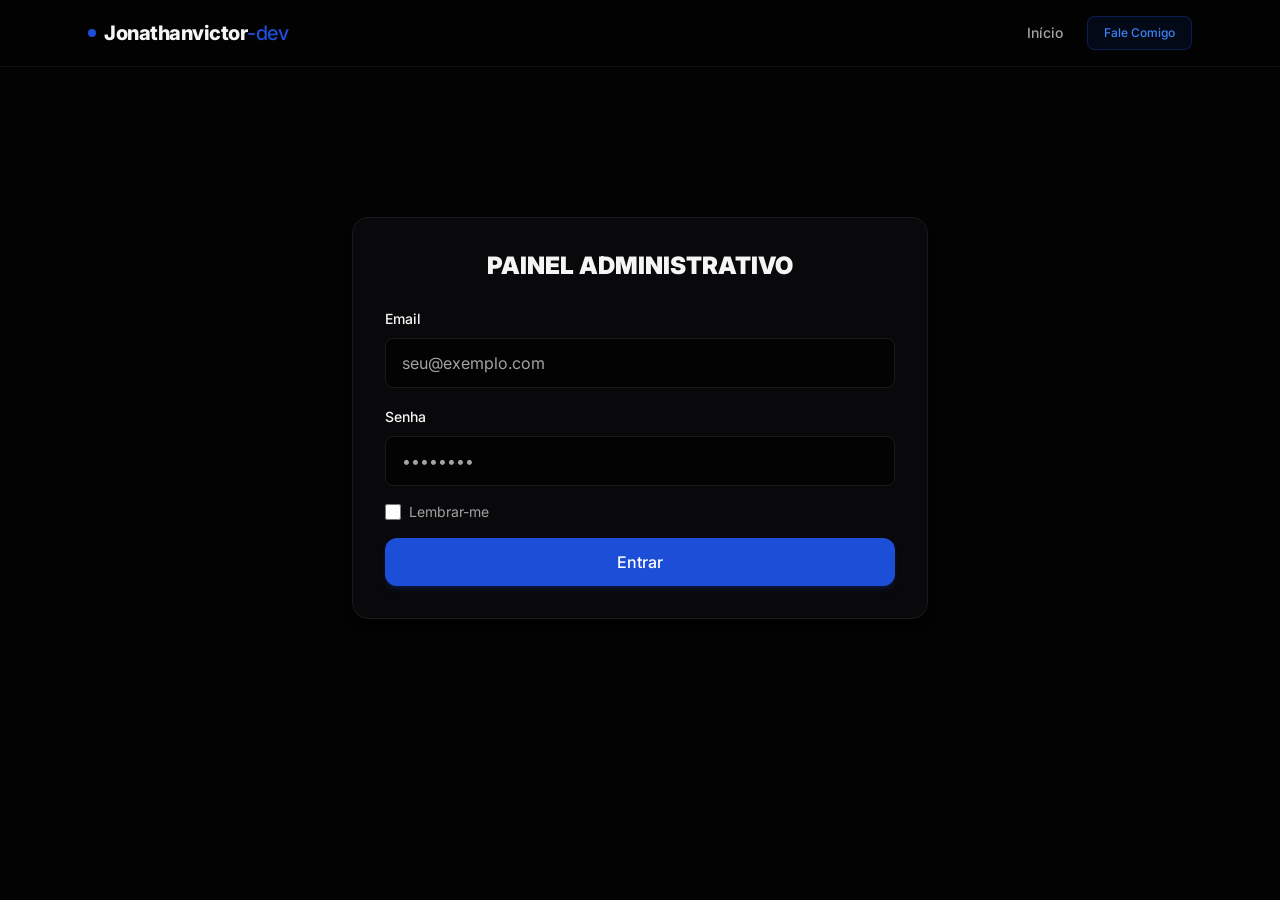
<file: admin.html>
<!DOCTYPE html>
<html lang="pt-BR" class="scroll-smooth">

<head>
    <meta charset="utf-8" />
    <meta name="viewport" content="width=device-width,initial-scale=1" />
    <title>Painel Administrativo - Jonathan Victor</title>

    <link rel="stylesheet" href="css/output.css">
    <link rel="shortcut icon" href="assets/favicons/favicon.ico" type="image/x-icon">
    <link rel="stylesheet" href="https://cdnjs.cloudflare.com/ajax/libs/font-awesome/6.5.0/css/all.min.css">
    <link href="https://fonts.googleapis.com/css2?family=Inter:wght@300;400;500;600;700;800&display=swap"
        rel="stylesheet">
</head>

<body class="bg-background text-text-primary selection:bg-accent selection:text-white">

    <header class="fixed top-0 left-0 w-full z-50 bg-background/80 backdrop-blur-md border-b border-border/60"
        role="banner">
        <div class="max-w-6xl mx-auto px-6 py-4 flex items-center justify-between">
            <a href="index.html" class="text-xl font-extrabold tracking-tight flex items-center gap-2">
                <span class="w-2 h-2 rounded-full bg-accent"></span>
                <span>Jonathanvictor<span class="text-accent font-medium">-dev</span></span>
            </a>
            <nav class="flex items-center gap-8 text-sm font-medium">
                <a href="index.html" class="hidden sm:block text-text-secondary hover:text-accent transition-colors">
                    Início
                </a>

                <a href="#" id="change-password"
                    class="hidden sm:block text-text-secondary hover:text-accent transition-colors">
                    Alterar senha
                </a>
                <a href="#" id="logout"
                    class="px-4 py-2 bg-accent/10 border border-accent/30 text-accent-light rounded-lg text-xs hover:bg-accent hover:text-white transition-all">
                    Sair
                </a>
            </nav>
        </div>
    </header>

    <main class="pt-24 min-h-[calc(100vh-64px)]">
        <div class="max-w-6xl mx-auto px-6 py-8">

            <!-- Header -->
            <div class="flex flex-col sm:flex-row sm:items-center sm:justify-between gap-4 mb-8">
                <div>
                    <h1 class="text-2xl sm:text-3xl font-black">Painel Administrativo</h1>
                    <p class="text-text-secondary mt-1">Visão geral das mensagens e gerenciamento de e-mails bloqueados
                    </p>
                </div>
                <div class="flex items-center gap-3">
                    <button id="refreshBtn" type="button" aria-busy="false"
                        class="inline-flex items-center justify-center gap-2 px-4 py-2 bg-accent hover:bg-accent-light disabled:opacity-70 disabled:cursor-not-allowed text-white font-medium rounded-lg transition">
                        <span id="refreshLabel">Atualizar</span>
                        <i id="refreshSpinner" class="fa-solid fa-spinner fa-spin" style="display: none;" aria-hidden="true"></i>
                    </button>
                </div>
            </div>

            <!-- Cards Resumo -->
            <section class="mb-8">
                <div class="grid grid-cols-2 md:grid-cols-2 lg:grid-cols-4 gap-6 items-stretch">
                    <article class="bg-surface border border-border rounded-2xl p-6 flex flex-col justify-center">
                        <h3 class="flex items-center gap-2 text-xs font-bold uppercase" style="color:#1d4ed8"><i
                                class="fa-solid fa-envelope" style="font-size: 1.125rem; flex-shrink: 0;"
                                aria-hidden="true"></i>Total de Mensagens</h3>
                        <p class="text-center text-3xl font-black mt-2 text-text-primary" id="countTotal">--</p>
                    </article>

                    <article class="bg-surface border border-border rounded-2xl p-6 flex flex-col justify-center">
                        <h3 class="flex items-center gap-2 text-xs font-bold uppercase" style="color:#f59e0b"><i
                                class="fa-solid fa-envelope-open-text" style="font-size: 1.125rem; flex-shrink: 0;"
                                aria-hidden="true"></i>Mensagens Não Lidas</h3>
                        <p class="text-center text-3xl font-black mt-2 text-text-primary" id="countUnread">--</p>
                    </article>

                    <article class="bg-surface border border-border rounded-2xl p-6 flex flex-col justify-center">
                        <h3 class="flex items-center gap-2 text-xs font-bold uppercase" style="color:#10b981"><i
                                class="fa-solid fa-circle-check" style="font-size: 1.125rem; flex-shrink: 0;"
                                aria-hidden="true"></i>Mensagens Lidas</h3>
                        <p class="text-center text-3xl font-black mt-2 text-text-primary" id="countRead">--</p>
                    </article>

                    <article class="bg-surface border border-border rounded-2xl p-6 flex flex-col justify-center">
                        <h3 class="flex items-center gap-2 text-xs font-bold uppercase" style="color:#7c3aed"><i
                                class="fa-solid fa-lock" style="font-size: 1.125rem; flex-shrink: 0;"
                                aria-hidden="true"></i>E-mails Bloqueados</h3>
                        <p class="text-center text-3xl font-black mt-2 text-text-primary" id="countBlocked">--</p>
                    </article>
                </div>
            </section>

            <!-- Tabs -->
            <section class="mb-6">
                <div class="flex gap-2 border-b border-border mb-4">
                    <button class="tab-btn px-4 py-2 text-sm font-medium text-accent bg-transparent" data-tab="messages"
                        aria-selected="true">Mensagens</button>
                    <button class="tab-btn px-4 py-2 text-sm font-medium text-text-secondary bg-transparent"
                        data-tab="blocked" aria-selected="false">E-mails Bloqueados</button>
                </div>

                <!-- Mensagens -->
                <div id="tab-messages" class="tab-panel">
                    <div class="bg-surface border border-border rounded-2xl p-4">
                        <div class="flex flex-col md:flex-row md:items-center md:justify-between gap-4 mb-4">
                            <div class="flex items-center gap-2 w-full md:w-1/2">
                                <input id="searchName" type="search" placeholder="Buscar por nome"
                                    class="w-full px-3 py-2 rounded-md bg-background border border-border text-text-primary placeholder:text-text-secondary focus:outline-none" />
                            </div>
                            <div class="flex items-center gap-2 w-full md:w-1/2 justify-end">
                                <input id="searchEmail" type="search" placeholder="Buscar por e-mail"
                                    class="w-full md:w-1/2 px-3 py-2 rounded-md bg-background border border-border text-text-primary placeholder:text-text-secondary focus:outline-none" />
                                <select id="filterStatus"
                                    class="px-3 py-2 rounded-md bg-background border border-border text-text-primary">
                                    <option value="all">Todas</option>
                                    <option value="read">Lidas</option>
                                    <option value="unread">Não Lidas</option>
                                </select>
                            </div>
                        </div>

                        <div id="messagesTableWrap" class="overflow-x-auto"
                            style="max-width: 100%; overflow-x: auto; -webkit-overflow-scrolling: touch;">
                            <table class="w-full text-left table-auto" style="min-width: 46rem;">
                                <thead>
                                    <tr class="text-text-secondary text-xs uppercase">
                                        <th class="px-4 py-3">Nome</th>
                                        <th class="px-4 py-3">E-mail</th>
                                        <th class="px-4 py-3">Data</th>
                                        <th class="px-4 py-3">Status</th>
                                        <th class="px-4 py-3" style="width: 18rem; min-width: 18rem;">Ações</th>
                                    </tr>
                                </thead>
                                <tbody id="messagesTbody" class="divide-y divide-border">
                                    <!-- preenchido por JS -->
                                </tbody>
                            </table>
                        </div>
                    </div>
                </div>

                <!-- E-mails Bloqueados -->
                <div id="tab-blocked" class="tab-panel hidden">
                    <div class="bg-surface border border-border rounded-2xl p-4">
                        <form id="blockForm" class="grid grid-cols-1 md:grid-cols-3 gap-3 mb-4">
                            <div class="md:col-span-2">
                                <label class="text-sm text-text-primary">E-mail</label>
                                <input id="blockEmail" type="email" required placeholder="exemplo@dominio.com"
                                    class="w-full px-3 py-2 rounded-md bg-background border border-border text-text-primary" />
                            </div>
                            <div>
                                <label class="text-sm text-text-primary">Motivo</label>
                                <input id="blockReason" type="text" placeholder="Motivo do bloqueio"
                                    class="w-full px-3 py-2 rounded-md bg-background border border-border text-text-primary" />
                            </div>
                            <div class="md:col-span-3 flex justify-end">
                                <button type="submit"
                                    class="px-4 py-2 bg-accent hover:bg-accent-light text-white rounded-md">Bloquear
                                    E-mail</button>
                            </div>
                        </form>

                        <div class="overflow-x-auto"
                            style="max-width: 100%; overflow-x: auto; -webkit-overflow-scrolling: touch;">
                            <table class="w-full text-left table-auto" style="min-width: 38rem;">
                                <thead>
                                    <tr class="text-text-secondary text-xs uppercase">
                                        <th class="px-4 py-3">E-mail</th>
                                        <th class="px-4 py-3">Motivo</th>
                                        <th class="px-4 py-3">Data de Bloqueio</th>
                                        <th class="px-4 py-3">Ações</th>
                                    </tr>
                                </thead>
                                <tbody id="blockedTbody" class="divide-y divide-border">
                                    <!-- preenchido por JS -->
                                </tbody>
                            </table>
                        </div>
                    </div>
                </div>
            </section>

        </div>
    </main>

    <!-- Modais -->
    <div id="modalOverlay" class="fixed inset-0 hidden items-center justify-center z-50"
        style="background-color: rgba(0, 0, 0, 0.82); backdrop-filter: blur(4px);">
        <div id="modal" class="bg-surface border border-border rounded-2xl w-full p-6 animate-fade"
            style="width: calc(100% - 2rem); max-width: 42rem; background-color: #111214; border-color: #3f3f46; box-shadow: 0 24px 60px rgba(0, 0, 0, 0.7);">
            <header class="flex items-start justify-between">
                <h2 id="modalTitle" class="text-lg font-bold text-text-primary">Detalhes</h2>
                <button id="modalClose" aria-label="Fechar"
                    class="text-text-secondary hover:text-text-primary">✕</button>
            </header>
            <div id="modalContent" class="mt-4 text-text-secondary"></div>
        </div>
    </div>

    <!-- Confirm Modal -->
    <div id="confirmOverlay" class="fixed inset-0 hidden items-center justify-center z-50"
        style="background-color: rgba(0, 0, 0, 0.82); backdrop-filter: blur(4px);">
        <div class="bg-surface border border-border rounded-2xl w-full p-6"
            style="width: calc(100% - 2rem); max-width: 28rem; background-color: #111214; border-color: #3f3f46; box-shadow: 0 24px 60px rgba(0, 0, 0, 0.7);">
            <p id="confirmText" class="text-text-primary">Tem certeza?</p>
            <div class="mt-4 flex justify-end gap-2">
                <button id="confirmCancel"
                    class="px-4 py-2 bg-background border border-border rounded-md">Cancelar</button>
                <button id="confirmOk" class="px-4 py-2 bg-accent text-white rounded-md">Confirmar</button>
            </div>
        </div>
    </div>

    <div id="toasts" class="fixed space-y-2 z-50" style="right: 1rem; top: 5rem; width: min(22rem, calc(100% - 2rem));"
        aria-live="polite"></div>

    <script type="module" src="js/admin.js" defer></script>
</body>

</html>
</file>
<file: css/output.css>
*, ::before, ::after {
  --tw-border-spacing-x: 0;
  --tw-border-spacing-y: 0;
  --tw-translate-x: 0;
  --tw-translate-y: 0;
  --tw-rotate: 0;
  --tw-skew-x: 0;
  --tw-skew-y: 0;
  --tw-scale-x: 1;
  --tw-scale-y: 1;
  --tw-pan-x:  ;
  --tw-pan-y:  ;
  --tw-pinch-zoom:  ;
  --tw-scroll-snap-strictness: proximity;
  --tw-gradient-from-position:  ;
  --tw-gradient-via-position:  ;
  --tw-gradient-to-position:  ;
  --tw-ordinal:  ;
  --tw-slashed-zero:  ;
  --tw-numeric-figure:  ;
  --tw-numeric-spacing:  ;
  --tw-numeric-fraction:  ;
  --tw-ring-inset:  ;
  --tw-ring-offset-width: 0px;
  --tw-ring-offset-color: #fff;
  --tw-ring-color: rgb(59 130 246 / 0.5);
  --tw-ring-offset-shadow: 0 0 #0000;
  --tw-ring-shadow: 0 0 #0000;
  --tw-shadow: 0 0 #0000;
  --tw-shadow-colored: 0 0 #0000;
  --tw-blur:  ;
  --tw-brightness:  ;
  --tw-contrast:  ;
  --tw-grayscale:  ;
  --tw-hue-rotate:  ;
  --tw-invert:  ;
  --tw-saturate:  ;
  --tw-sepia:  ;
  --tw-drop-shadow:  ;
  --tw-backdrop-blur:  ;
  --tw-backdrop-brightness:  ;
  --tw-backdrop-contrast:  ;
  --tw-backdrop-grayscale:  ;
  --tw-backdrop-hue-rotate:  ;
  --tw-backdrop-invert:  ;
  --tw-backdrop-opacity:  ;
  --tw-backdrop-saturate:  ;
  --tw-backdrop-sepia:  ;
  --tw-contain-size:  ;
  --tw-contain-layout:  ;
  --tw-contain-paint:  ;
  --tw-contain-style:  ;
}

::backdrop {
  --tw-border-spacing-x: 0;
  --tw-border-spacing-y: 0;
  --tw-translate-x: 0;
  --tw-translate-y: 0;
  --tw-rotate: 0;
  --tw-skew-x: 0;
  --tw-skew-y: 0;
  --tw-scale-x: 1;
  --tw-scale-y: 1;
  --tw-pan-x:  ;
  --tw-pan-y:  ;
  --tw-pinch-zoom:  ;
  --tw-scroll-snap-strictness: proximity;
  --tw-gradient-from-position:  ;
  --tw-gradient-via-position:  ;
  --tw-gradient-to-position:  ;
  --tw-ordinal:  ;
  --tw-slashed-zero:  ;
  --tw-numeric-figure:  ;
  --tw-numeric-spacing:  ;
  --tw-numeric-fraction:  ;
  --tw-ring-inset:  ;
  --tw-ring-offset-width: 0px;
  --tw-ring-offset-color: #fff;
  --tw-ring-color: rgb(59 130 246 / 0.5);
  --tw-ring-offset-shadow: 0 0 #0000;
  --tw-ring-shadow: 0 0 #0000;
  --tw-shadow: 0 0 #0000;
  --tw-shadow-colored: 0 0 #0000;
  --tw-blur:  ;
  --tw-brightness:  ;
  --tw-contrast:  ;
  --tw-grayscale:  ;
  --tw-hue-rotate:  ;
  --tw-invert:  ;
  --tw-saturate:  ;
  --tw-sepia:  ;
  --tw-drop-shadow:  ;
  --tw-backdrop-blur:  ;
  --tw-backdrop-brightness:  ;
  --tw-backdrop-contrast:  ;
  --tw-backdrop-grayscale:  ;
  --tw-backdrop-hue-rotate:  ;
  --tw-backdrop-invert:  ;
  --tw-backdrop-opacity:  ;
  --tw-backdrop-saturate:  ;
  --tw-backdrop-sepia:  ;
  --tw-contain-size:  ;
  --tw-contain-layout:  ;
  --tw-contain-paint:  ;
  --tw-contain-style:  ;
}

/*
! tailwindcss v3.4.13 | MIT License | https://tailwindcss.com
*/

/*
1. Prevent padding and border from affecting element width. (https://github.com/mozdevs/cssremedy/issues/4)
2. Allow adding a border to an element by just adding a border-width. (https://github.com/tailwindcss/tailwindcss/pull/116)
*/

*,
::before,
::after {
  box-sizing: border-box;
  /* 1 */
  border-width: 0;
  /* 2 */
  border-style: solid;
  /* 2 */
  border-color: #e5e7eb;
  /* 2 */
}

::before,
::after {
  --tw-content: '';
}

/*
1. Use a consistent sensible line-height in all browsers.
2. Prevent adjustments of font size after orientation changes in iOS.
3. Use a more readable tab size.
4. Use the user's configured `sans` font-family by default.
5. Use the user's configured `sans` font-feature-settings by default.
6. Use the user's configured `sans` font-variation-settings by default.
7. Disable tap highlights on iOS
*/

html,
:host {
  line-height: 1.5;
  /* 1 */
  -webkit-text-size-adjust: 100%;
  /* 2 */
  -moz-tab-size: 4;
  /* 3 */
  -o-tab-size: 4;
     tab-size: 4;
  /* 3 */
  font-family: Inter, sans-serif;
  /* 4 */
  font-feature-settings: normal;
  /* 5 */
  font-variation-settings: normal;
  /* 6 */
  -webkit-tap-highlight-color: transparent;
  /* 7 */
}

/*
1. Remove the margin in all browsers.
2. Inherit line-height from `html` so users can set them as a class directly on the `html` element.
*/

body {
  margin: 0;
  /* 1 */
  line-height: inherit;
  /* 2 */
}

/*
1. Add the correct height in Firefox.
2. Correct the inheritance of border color in Firefox. (https://bugzilla.mozilla.org/show_bug.cgi?id=190655)
3. Ensure horizontal rules are visible by default.
*/

hr {
  height: 0;
  /* 1 */
  color: inherit;
  /* 2 */
  border-top-width: 1px;
  /* 3 */
}

/*
Add the correct text decoration in Chrome, Edge, and Safari.
*/

abbr:where([title]) {
  -webkit-text-decoration: underline dotted;
          text-decoration: underline dotted;
}

/*
Remove the default font size and weight for headings.
*/

h1,
h2,
h3,
h4,
h5,
h6 {
  font-size: inherit;
  font-weight: inherit;
}

/*
Reset links to optimize for opt-in styling instead of opt-out.
*/

a {
  color: inherit;
  text-decoration: inherit;
}

/*
Add the correct font weight in Edge and Safari.
*/

b,
strong {
  font-weight: bolder;
}

/*
1. Use the user's configured `mono` font-family by default.
2. Use the user's configured `mono` font-feature-settings by default.
3. Use the user's configured `mono` font-variation-settings by default.
4. Correct the odd `em` font sizing in all browsers.
*/

code,
kbd,
samp,
pre {
  font-family: ui-monospace, SFMono-Regular, Menlo, Monaco, Consolas, "Liberation Mono", "Courier New", monospace;
  /* 1 */
  font-feature-settings: normal;
  /* 2 */
  font-variation-settings: normal;
  /* 3 */
  font-size: 1em;
  /* 4 */
}

/*
Add the correct font size in all browsers.
*/

small {
  font-size: 80%;
}

/*
Prevent `sub` and `sup` elements from affecting the line height in all browsers.
*/

sub,
sup {
  font-size: 75%;
  line-height: 0;
  position: relative;
  vertical-align: baseline;
}

sub {
  bottom: -0.25em;
}

sup {
  top: -0.5em;
}

/*
1. Remove text indentation from table contents in Chrome and Safari. (https://bugs.chromium.org/p/chromium/issues/detail?id=999088, https://bugs.webkit.org/show_bug.cgi?id=201297)
2. Correct table border color inheritance in all Chrome and Safari. (https://bugs.chromium.org/p/chromium/issues/detail?id=935729, https://bugs.webkit.org/show_bug.cgi?id=195016)
3. Remove gaps between table borders by default.
*/

table {
  text-indent: 0;
  /* 1 */
  border-color: inherit;
  /* 2 */
  border-collapse: collapse;
  /* 3 */
}

/*
1. Change the font styles in all browsers.
2. Remove the margin in Firefox and Safari.
3. Remove default padding in all browsers.
*/

button,
input,
optgroup,
select,
textarea {
  font-family: inherit;
  /* 1 */
  font-feature-settings: inherit;
  /* 1 */
  font-variation-settings: inherit;
  /* 1 */
  font-size: 100%;
  /* 1 */
  font-weight: inherit;
  /* 1 */
  line-height: inherit;
  /* 1 */
  letter-spacing: inherit;
  /* 1 */
  color: inherit;
  /* 1 */
  margin: 0;
  /* 2 */
  padding: 0;
  /* 3 */
}

/*
Remove the inheritance of text transform in Edge and Firefox.
*/

button,
select {
  text-transform: none;
}

/*
1. Correct the inability to style clickable types in iOS and Safari.
2. Remove default button styles.
*/

button,
input:where([type='button']),
input:where([type='reset']),
input:where([type='submit']) {
  -webkit-appearance: button;
  /* 1 */
  background-color: transparent;
  /* 2 */
  background-image: none;
  /* 2 */
}

/*
Use the modern Firefox focus style for all focusable elements.
*/

:-moz-focusring {
  outline: auto;
}

/*
Remove the additional `:invalid` styles in Firefox. (https://github.com/mozilla/gecko-dev/blob/2f9eacd9d3d995c937b4251a5557d95d494c9be1/layout/style/res/forms.css#L728-L737)
*/

:-moz-ui-invalid {
  box-shadow: none;
}

/*
Add the correct vertical alignment in Chrome and Firefox.
*/

progress {
  vertical-align: baseline;
}

/*
Correct the cursor style of increment and decrement buttons in Safari.
*/

::-webkit-inner-spin-button,
::-webkit-outer-spin-button {
  height: auto;
}

/*
1. Correct the odd appearance in Chrome and Safari.
2. Correct the outline style in Safari.
*/

[type='search'] {
  -webkit-appearance: textfield;
  /* 1 */
  outline-offset: -2px;
  /* 2 */
}

/*
Remove the inner padding in Chrome and Safari on macOS.
*/

::-webkit-search-decoration {
  -webkit-appearance: none;
}

/*
1. Correct the inability to style clickable types in iOS and Safari.
2. Change font properties to `inherit` in Safari.
*/

::-webkit-file-upload-button {
  -webkit-appearance: button;
  /* 1 */
  font: inherit;
  /* 2 */
}

/*
Add the correct display in Chrome and Safari.
*/

summary {
  display: list-item;
}

/*
Removes the default spacing and border for appropriate elements.
*/

blockquote,
dl,
dd,
h1,
h2,
h3,
h4,
h5,
h6,
hr,
figure,
p,
pre {
  margin: 0;
}

fieldset {
  margin: 0;
  padding: 0;
}

legend {
  padding: 0;
}

ol,
ul,
menu {
  list-style: none;
  margin: 0;
  padding: 0;
}

/*
Reset default styling for dialogs.
*/

dialog {
  padding: 0;
}

/*
Prevent resizing textareas horizontally by default.
*/

textarea {
  resize: vertical;
}

/*
1. Reset the default placeholder opacity in Firefox. (https://github.com/tailwindlabs/tailwindcss/issues/3300)
2. Set the default placeholder color to the user's configured gray 400 color.
*/

input::-moz-placeholder, textarea::-moz-placeholder {
  opacity: 1;
  /* 1 */
  color: #9ca3af;
  /* 2 */
}

input::placeholder,
textarea::placeholder {
  opacity: 1;
  /* 1 */
  color: #9ca3af;
  /* 2 */
}

/*
Set the default cursor for buttons.
*/

button,
[role="button"] {
  cursor: pointer;
}

/*
Make sure disabled buttons don't get the pointer cursor.
*/

:disabled {
  cursor: default;
}

/*
1. Make replaced elements `display: block` by default. (https://github.com/mozdevs/cssremedy/issues/14)
2. Add `vertical-align: middle` to align replaced elements more sensibly by default. (https://github.com/jensimmons/cssremedy/issues/14#issuecomment-634934210)
   This can trigger a poorly considered lint error in some tools but is included by design.
*/

img,
svg,
video,
canvas,
audio,
iframe,
embed,
object {
  display: block;
  /* 1 */
  vertical-align: middle;
  /* 2 */
}

/*
Constrain images and videos to the parent width and preserve their intrinsic aspect ratio. (https://github.com/mozdevs/cssremedy/issues/14)
*/

img,
video {
  max-width: 100%;
  height: auto;
}

/* Make elements with the HTML hidden attribute stay hidden by default */

[hidden] {
  display: none;
}

.visible {
  visibility: visible;
}

.fixed {
  position: fixed;
}

.absolute {
  position: absolute;
}

.relative {
  position: relative;
}

.inset-0 {
  inset: 0px;
}

.inset-\[-10px\] {
  inset: -10px;
}

.-right-4 {
  right: -1rem;
}

.-top-4 {
  top: -1rem;
}

.bottom-1 {
  bottom: 0.25rem;
}

.left-0 {
  left: 0px;
}

.right-0 {
  right: 0px;
}

.top-0 {
  top: 0px;
}

.top-full {
  top: 100%;
}

.z-10 {
  z-index: 10;
}

.z-50 {
  z-index: 50;
}

.order-1 {
  order: 1;
}

.order-2 {
  order: 2;
}

.mx-auto {
  margin-left: auto;
  margin-right: auto;
}

.mb-10 {
  margin-bottom: 2.5rem;
}

.mb-16 {
  margin-bottom: 4rem;
}

.mb-2 {
  margin-bottom: 0.5rem;
}

.mb-3 {
  margin-bottom: 0.75rem;
}

.mb-4 {
  margin-bottom: 1rem;
}

.mb-6 {
  margin-bottom: 1.5rem;
}

.mb-8 {
  margin-bottom: 2rem;
}

.mr-2 {
  margin-right: 0.5rem;
}

.mt-1 {
  margin-top: 0.25rem;
}

.mt-16 {
  margin-top: 4rem;
}

.mt-2 {
  margin-top: 0.5rem;
}

.mt-3 {
  margin-top: 0.75rem;
}

.mt-4 {
  margin-top: 1rem;
}

.block {
  display: block;
}

.inline-block {
  display: inline-block;
}

.flex {
  display: flex;
}

.inline-flex {
  display: inline-flex;
}

.table {
  display: table;
}

.grid {
  display: grid;
}

.hidden {
  display: none;
}

.aspect-video {
  aspect-ratio: 16 / 9;
}

.h-2 {
  height: 0.5rem;
}

.h-3 {
  height: 0.75rem;
}

.h-32 {
  height: 8rem;
}

.h-4 {
  height: 1rem;
}

.h-5 {
  height: 1.25rem;
}

.h-6 {
  height: 1.5rem;
}

.h-64 {
  height: 16rem;
}

.h-\[6px\] {
  height: 6px;
}

.h-full {
  height: 100%;
}

.min-h-\[85vh\] {
  min-height: 85vh;
}

.min-h-\[calc\(100vh-64px\)\] {
  min-height: calc(100vh - 64px);
}

.w-2 {
  width: 0.5rem;
}

.w-3 {
  width: 0.75rem;
}

.w-32 {
  width: 8rem;
}

.w-4 {
  width: 1rem;
}

.w-5 {
  width: 1.25rem;
}

.w-6 {
  width: 1.5rem;
}

.w-64 {
  width: 16rem;
}

.w-full {
  width: 100%;
}

.max-w-2xl {
  max-width: 42rem;
}

.max-w-3xl {
  max-width: 48rem;
}

.max-w-6xl {
  max-width: 72rem;
}

.max-w-sm {
  max-width: 24rem;
}

.max-w-xl {
  max-width: 36rem;
}

.flex-shrink {
  flex-shrink: 1;
}

.table-auto {
  table-layout: auto;
}

.translate-x-full {
  --tw-translate-x: 100%;
  transform: translate(var(--tw-translate-x), var(--tw-translate-y)) rotate(var(--tw-rotate)) skewX(var(--tw-skew-x)) skewY(var(--tw-skew-y)) scaleX(var(--tw-scale-x)) scaleY(var(--tw-scale-y));
}

.scale-105 {
  --tw-scale-x: 1.05;
  --tw-scale-y: 1.05;
  transform: translate(var(--tw-translate-x), var(--tw-translate-y)) rotate(var(--tw-rotate)) skewX(var(--tw-skew-x)) skewY(var(--tw-skew-y)) scaleX(var(--tw-scale-x)) scaleY(var(--tw-scale-y));
}

@keyframes spin {
  to {
    transform: rotate(360deg);
  }
}

.animate-\[spin_40s_linear_infinite\] {
  animation: spin 40s linear infinite;
}

@keyframes float {
  0%, 100% {
    transform: translateY(0px) rotate(0deg);
  }

  50% {
    transform: translateY(-15px) rotate(1deg);
  }
}

.animate-float {
  animation: float 6s ease-in-out infinite;
}

@keyframes ping {
  75%, 100% {
    transform: scale(2);
    opacity: 0;
  }
}

.animate-ping {
  animation: ping 1s cubic-bezier(0, 0, 0.2, 1) infinite;
}

@keyframes pulse {
  50% {
    opacity: .5;
  }
}

.animate-pulse {
  animation: pulse 2s cubic-bezier(0.4, 0, 0.6, 1) infinite;
}

@keyframes pulse {
  50% {
    opacity: .5;
  }
}

.animate-pulse-slow {
  animation: pulse 4s cubic-bezier(0.4, 0.6, 0.6, 1) infinite;
}

@keyframes spin {
  to {
    transform: rotate(360deg);
  }
}

.animate-spin {
  animation: spin 1s linear infinite;
}

.cursor-pointer {
  cursor: pointer;
}

.resize-y {
  resize: vertical;
}

.grid-cols-1 {
  grid-template-columns: repeat(1, minmax(0, 1fr));
}

.grid-cols-2 {
  grid-template-columns: repeat(2, minmax(0, 1fr));
}

.grid-cols-3 {
  grid-template-columns: repeat(3, minmax(0, 1fr));
}

.flex-col {
  flex-direction: column;
}

.flex-wrap {
  flex-wrap: wrap;
}

.items-start {
  align-items: flex-start;
}

.items-center {
  align-items: center;
}

.items-stretch {
  align-items: stretch;
}

.justify-end {
  justify-content: flex-end;
}

.justify-center {
  justify-content: center;
}

.justify-between {
  justify-content: space-between;
}

.gap-1 {
  gap: 0.25rem;
}

.gap-12 {
  gap: 3rem;
}

.gap-2 {
  gap: 0.5rem;
}

.gap-3 {
  gap: 0.75rem;
}

.gap-4 {
  gap: 1rem;
}

.gap-5 {
  gap: 1.25rem;
}

.gap-6 {
  gap: 1.5rem;
}

.gap-8 {
  gap: 2rem;
}

.space-y-2 > :not([hidden]) ~ :not([hidden]) {
  --tw-space-y-reverse: 0;
  margin-top: calc(0.5rem * calc(1 - var(--tw-space-y-reverse)));
  margin-bottom: calc(0.5rem * var(--tw-space-y-reverse));
}

.space-y-4 > :not([hidden]) ~ :not([hidden]) {
  --tw-space-y-reverse: 0;
  margin-top: calc(1rem * calc(1 - var(--tw-space-y-reverse)));
  margin-bottom: calc(1rem * var(--tw-space-y-reverse));
}

.space-y-5 > :not([hidden]) ~ :not([hidden]) {
  --tw-space-y-reverse: 0;
  margin-top: calc(1.25rem * calc(1 - var(--tw-space-y-reverse)));
  margin-bottom: calc(1.25rem * var(--tw-space-y-reverse));
}

.space-y-6 > :not([hidden]) ~ :not([hidden]) {
  --tw-space-y-reverse: 0;
  margin-top: calc(1.5rem * calc(1 - var(--tw-space-y-reverse)));
  margin-bottom: calc(1.5rem * var(--tw-space-y-reverse));
}

.divide-y > :not([hidden]) ~ :not([hidden]) {
  --tw-divide-y-reverse: 0;
  border-top-width: calc(1px * calc(1 - var(--tw-divide-y-reverse)));
  border-bottom-width: calc(1px * var(--tw-divide-y-reverse));
}

.divide-border > :not([hidden]) ~ :not([hidden]) {
  --tw-divide-opacity: 1;
  border-color: rgb(26 26 26 / var(--tw-divide-opacity));
}

.overflow-hidden {
  overflow: hidden;
}

.overflow-x-auto {
  overflow-x: auto;
}

.scroll-smooth {
  scroll-behavior: smooth;
}

.whitespace-nowrap {
  white-space: nowrap;
}

.whitespace-pre-wrap {
  white-space: pre-wrap;
}

.rounded {
  border-radius: 0.25rem;
}

.rounded-2xl {
  border-radius: 1rem;
}

.rounded-full {
  border-radius: 9999px;
}

.rounded-lg {
  border-radius: 0.5rem;
}

.rounded-md {
  border-radius: 0.375rem;
}

.rounded-xl {
  border-radius: 0.75rem;
}

.border {
  border-width: 1px;
}

.border-2 {
  border-width: 2px;
}

.border-b {
  border-bottom-width: 1px;
}

.border-t {
  border-top-width: 1px;
}

.border-dashed {
  border-style: dashed;
}

.border-accent {
  --tw-border-opacity: 1;
  border-color: rgb(29 78 216 / var(--tw-border-opacity));
}

.border-accent\/20 {
  border-color: rgb(29 78 216 / 0.2);
}

.border-accent\/30 {
  border-color: rgb(29 78 216 / 0.3);
}

.border-accent\/40 {
  border-color: rgb(29 78 216 / 0.4);
}

.border-border {
  --tw-border-opacity: 1;
  border-color: rgb(26 26 26 / var(--tw-border-opacity));
}

.border-border\/50 {
  border-color: rgb(26 26 26 / 0.5);
}

.border-border\/60 {
  border-color: rgb(26 26 26 / 0.6);
}

.border-white\/40 {
  border-color: rgb(255 255 255 / 0.4);
}

.border-t-white {
  --tw-border-opacity: 1;
  border-top-color: rgb(255 255 255 / var(--tw-border-opacity));
}

.bg-accent {
  --tw-bg-opacity: 1;
  background-color: rgb(29 78 216 / var(--tw-bg-opacity));
}

.bg-accent-light {
  --tw-bg-opacity: 1;
  background-color: rgb(59 130 246 / var(--tw-bg-opacity));
}

.bg-accent\/10 {
  background-color: rgb(29 78 216 / 0.1);
}

.bg-accent\/30 {
  background-color: rgb(29 78 216 / 0.3);
}

.bg-accent\/5 {
  background-color: rgb(29 78 216 / 0.05);
}

.bg-amber-500 {
  --tw-bg-opacity: 1;
  background-color: rgb(245 158 11 / var(--tw-bg-opacity));
}

.bg-background {
  --tw-bg-opacity: 1;
  background-color: rgb(3 3 3 / var(--tw-bg-opacity));
}

.bg-background\/80 {
  background-color: rgb(3 3 3 / 0.8);
}

.bg-green-500 {
  --tw-bg-opacity: 1;
  background-color: rgb(34 197 94 / var(--tw-bg-opacity));
}

.bg-neutral-900 {
  --tw-bg-opacity: 1;
  background-color: rgb(23 23 23 / var(--tw-bg-opacity));
}

.bg-red-500 {
  --tw-bg-opacity: 1;
  background-color: rgb(239 68 68 / var(--tw-bg-opacity));
}

.bg-red-600 {
  --tw-bg-opacity: 1;
  background-color: rgb(220 38 38 / var(--tw-bg-opacity));
}

.bg-surface {
  --tw-bg-opacity: 1;
  background-color: rgb(9 9 11 / var(--tw-bg-opacity));
}

.bg-surface\/30 {
  background-color: rgb(9 9 11 / 0.3);
}

.bg-surface\/50 {
  background-color: rgb(9 9 11 / 0.5);
}

.bg-transparent {
  background-color: transparent;
}

.bg-zinc-700 {
  --tw-bg-opacity: 1;
  background-color: rgb(63 63 70 / var(--tw-bg-opacity));
}

.bg-gradient-to-br {
  background-image: linear-gradient(to bottom right, var(--tw-gradient-stops));
}

.bg-gradient-to-t {
  background-image: linear-gradient(to top, var(--tw-gradient-stops));
}

.bg-gradient-to-tr {
  background-image: linear-gradient(to top right, var(--tw-gradient-stops));
}

.from-accent {
  --tw-gradient-from: #1d4ed8 var(--tw-gradient-from-position);
  --tw-gradient-to: rgb(29 78 216 / 0) var(--tw-gradient-to-position);
  --tw-gradient-stops: var(--tw-gradient-from), var(--tw-gradient-to);
}

.from-surface {
  --tw-gradient-from: #09090b var(--tw-gradient-from-position);
  --tw-gradient-to: rgb(9 9 11 / 0) var(--tw-gradient-to-position);
  --tw-gradient-stops: var(--tw-gradient-from), var(--tw-gradient-to);
}

.via-transparent {
  --tw-gradient-to: rgb(0 0 0 / 0)  var(--tw-gradient-to-position);
  --tw-gradient-stops: var(--tw-gradient-from), transparent var(--tw-gradient-via-position), var(--tw-gradient-to);
}

.to-accent-light {
  --tw-gradient-to: #3b82f6 var(--tw-gradient-to-position);
}

.to-background {
  --tw-gradient-to: #030303 var(--tw-gradient-to-position);
}

.to-transparent {
  --tw-gradient-to: transparent var(--tw-gradient-to-position);
}

.object-cover {
  -o-object-fit: cover;
     object-fit: cover;
}

.p-2 {
  padding: 0.5rem;
}

.p-3 {
  padding: 0.75rem;
}

.p-4 {
  padding: 1rem;
}

.p-6 {
  padding: 1.5rem;
}

.p-8 {
  padding: 2rem;
}

.px-3 {
  padding-left: 0.75rem;
  padding-right: 0.75rem;
}

.px-4 {
  padding-left: 1rem;
  padding-right: 1rem;
}

.px-6 {
  padding-left: 1.5rem;
  padding-right: 1.5rem;
}

.px-8 {
  padding-left: 2rem;
  padding-right: 2rem;
}

.py-1 {
  padding-top: 0.25rem;
  padding-bottom: 0.25rem;
}

.py-12 {
  padding-top: 3rem;
  padding-bottom: 3rem;
}

.py-16 {
  padding-top: 4rem;
  padding-bottom: 4rem;
}

.py-2 {
  padding-top: 0.5rem;
  padding-bottom: 0.5rem;
}

.py-24 {
  padding-top: 6rem;
  padding-bottom: 6rem;
}

.py-3 {
  padding-top: 0.75rem;
  padding-bottom: 0.75rem;
}

.py-4 {
  padding-top: 1rem;
  padding-bottom: 1rem;
}

.py-6 {
  padding-top: 1.5rem;
  padding-bottom: 1.5rem;
}

.py-8 {
  padding-top: 2rem;
  padding-bottom: 2rem;
}

.pt-0 {
  padding-top: 0px;
}

.pt-2 {
  padding-top: 0.5rem;
}

.pt-24 {
  padding-top: 6rem;
}

.pt-4 {
  padding-top: 1rem;
}

.pt-6 {
  padding-top: 1.5rem;
}

.pt-8 {
  padding-top: 2rem;
}

.text-left {
  text-align: left;
}

.text-center {
  text-align: center;
}

.align-top {
  vertical-align: top;
}

.align-middle {
  vertical-align: middle;
}

.text-2xl {
  font-size: 1.5rem;
  line-height: 2rem;
}

.text-3xl {
  font-size: 1.875rem;
  line-height: 2.25rem;
}

.text-4xl {
  font-size: 2.25rem;
  line-height: 2.5rem;
}

.text-\[10px\] {
  font-size: 10px;
}

.text-lg {
  font-size: 1.125rem;
  line-height: 1.75rem;
}

.text-sm {
  font-size: 0.875rem;
  line-height: 1.25rem;
}

.text-xl {
  font-size: 1.25rem;
  line-height: 1.75rem;
}

.text-xs {
  font-size: 0.75rem;
  line-height: 1rem;
}

.font-black {
  font-weight: 900;
}

.font-bold {
  font-weight: 700;
}

.font-extrabold {
  font-weight: 800;
}

.font-light {
  font-weight: 300;
}

.font-medium {
  font-weight: 500;
}

.font-semibold {
  font-weight: 600;
}

.uppercase {
  text-transform: uppercase;
}

.leading-relaxed {
  line-height: 1.625;
}

.leading-tight {
  line-height: 1.25;
}

.tracking-tight {
  letter-spacing: -0.025em;
}

.tracking-wider {
  letter-spacing: 0.05em;
}

.tracking-widest {
  letter-spacing: 0.1em;
}

.text-accent {
  --tw-text-opacity: 1;
  color: rgb(29 78 216 / var(--tw-text-opacity));
}

.text-accent-light {
  --tw-text-opacity: 1;
  color: rgb(59 130 246 / var(--tw-text-opacity));
}

.text-green-500 {
  --tw-text-opacity: 1;
  color: rgb(34 197 94 / var(--tw-text-opacity));
}

.text-red-500 {
  --tw-text-opacity: 1;
  color: rgb(239 68 68 / var(--tw-text-opacity));
}

.text-text-muted {
  --tw-text-opacity: 1;
  color: rgb(82 82 82 / var(--tw-text-opacity));
}

.text-text-primary {
  --tw-text-opacity: 1;
  color: rgb(245 245 245 / var(--tw-text-opacity));
}

.text-text-secondary {
  --tw-text-opacity: 1;
  color: rgb(163 163 163 / var(--tw-text-opacity));
}

.text-white {
  --tw-text-opacity: 1;
  color: rgb(255 255 255 / var(--tw-text-opacity));
}

.text-zinc-400 {
  --tw-text-opacity: 1;
  color: rgb(161 161 170 / var(--tw-text-opacity));
}

.opacity-0 {
  opacity: 0;
}

.opacity-20 {
  opacity: 0.2;
}

.opacity-60 {
  opacity: 0.6;
}

.opacity-75 {
  opacity: 0.75;
}

.mix-blend-color {
  mix-blend-mode: color;
}

.shadow-2xl {
  --tw-shadow: 0 25px 50px -12px rgb(0 0 0 / 0.25);
  --tw-shadow-colored: 0 25px 50px -12px var(--tw-shadow-color);
  box-shadow: var(--tw-ring-offset-shadow, 0 0 #0000), var(--tw-ring-shadow, 0 0 #0000), var(--tw-shadow);
}

.shadow-lg {
  --tw-shadow: 0 10px 15px -3px rgb(0 0 0 / 0.1), 0 4px 6px -4px rgb(0 0 0 / 0.1);
  --tw-shadow-colored: 0 10px 15px -3px var(--tw-shadow-color), 0 4px 6px -4px var(--tw-shadow-color);
  box-shadow: var(--tw-ring-offset-shadow, 0 0 #0000), var(--tw-ring-shadow, 0 0 #0000), var(--tw-shadow);
}

.shadow-md {
  --tw-shadow: 0 4px 6px -1px rgb(0 0 0 / 0.1), 0 2px 4px -2px rgb(0 0 0 / 0.1);
  --tw-shadow-colored: 0 4px 6px -1px var(--tw-shadow-color), 0 2px 4px -2px var(--tw-shadow-color);
  box-shadow: var(--tw-ring-offset-shadow, 0 0 #0000), var(--tw-ring-shadow, 0 0 #0000), var(--tw-shadow);
}

.shadow-accent\/20 {
  --tw-shadow-color: rgb(29 78 216 / 0.2);
  --tw-shadow: var(--tw-shadow-colored);
}

.blur {
  --tw-blur: blur(8px);
  filter: var(--tw-blur) var(--tw-brightness) var(--tw-contrast) var(--tw-grayscale) var(--tw-hue-rotate) var(--tw-invert) var(--tw-saturate) var(--tw-sepia) var(--tw-drop-shadow);
}

.blur-3xl {
  --tw-blur: blur(64px);
  filter: var(--tw-blur) var(--tw-brightness) var(--tw-contrast) var(--tw-grayscale) var(--tw-hue-rotate) var(--tw-invert) var(--tw-saturate) var(--tw-sepia) var(--tw-drop-shadow);
}

.grayscale {
  --tw-grayscale: grayscale(100%);
  filter: var(--tw-blur) var(--tw-brightness) var(--tw-contrast) var(--tw-grayscale) var(--tw-hue-rotate) var(--tw-invert) var(--tw-saturate) var(--tw-sepia) var(--tw-drop-shadow);
}

.filter {
  filter: var(--tw-blur) var(--tw-brightness) var(--tw-contrast) var(--tw-grayscale) var(--tw-hue-rotate) var(--tw-invert) var(--tw-saturate) var(--tw-sepia) var(--tw-drop-shadow);
}

.backdrop-blur-md {
  --tw-backdrop-blur: blur(12px);
  -webkit-backdrop-filter: var(--tw-backdrop-blur) var(--tw-backdrop-brightness) var(--tw-backdrop-contrast) var(--tw-backdrop-grayscale) var(--tw-backdrop-hue-rotate) var(--tw-backdrop-invert) var(--tw-backdrop-opacity) var(--tw-backdrop-saturate) var(--tw-backdrop-sepia);
  backdrop-filter: var(--tw-backdrop-blur) var(--tw-backdrop-brightness) var(--tw-backdrop-contrast) var(--tw-backdrop-grayscale) var(--tw-backdrop-hue-rotate) var(--tw-backdrop-invert) var(--tw-backdrop-opacity) var(--tw-backdrop-saturate) var(--tw-backdrop-sepia);
}

.backdrop-filter {
  -webkit-backdrop-filter: var(--tw-backdrop-blur) var(--tw-backdrop-brightness) var(--tw-backdrop-contrast) var(--tw-backdrop-grayscale) var(--tw-backdrop-hue-rotate) var(--tw-backdrop-invert) var(--tw-backdrop-opacity) var(--tw-backdrop-saturate) var(--tw-backdrop-sepia);
  backdrop-filter: var(--tw-backdrop-blur) var(--tw-backdrop-brightness) var(--tw-backdrop-contrast) var(--tw-backdrop-grayscale) var(--tw-backdrop-hue-rotate) var(--tw-backdrop-invert) var(--tw-backdrop-opacity) var(--tw-backdrop-saturate) var(--tw-backdrop-sepia);
}

.transition {
  transition-property: color, background-color, border-color, text-decoration-color, fill, stroke, opacity, box-shadow, transform, filter, -webkit-backdrop-filter;
  transition-property: color, background-color, border-color, text-decoration-color, fill, stroke, opacity, box-shadow, transform, filter, backdrop-filter;
  transition-property: color, background-color, border-color, text-decoration-color, fill, stroke, opacity, box-shadow, transform, filter, backdrop-filter, -webkit-backdrop-filter;
  transition-timing-function: cubic-bezier(0.4, 0, 0.2, 1);
  transition-duration: 150ms;
}

.transition-all {
  transition-property: all;
  transition-timing-function: cubic-bezier(0.4, 0, 0.2, 1);
  transition-duration: 150ms;
}

.transition-colors {
  transition-property: color, background-color, border-color, text-decoration-color, fill, stroke;
  transition-timing-function: cubic-bezier(0.4, 0, 0.2, 1);
  transition-duration: 150ms;
}

.transition-opacity {
  transition-property: opacity;
  transition-timing-function: cubic-bezier(0.4, 0, 0.2, 1);
  transition-duration: 150ms;
}

.transition-transform {
  transition-property: transform;
  transition-timing-function: cubic-bezier(0.4, 0, 0.2, 1);
  transition-duration: 150ms;
}

.duration-300 {
  transition-duration: 300ms;
}

.duration-500 {
  transition-duration: 500ms;
}

.duration-700 {
  transition-duration: 700ms;
}

.ease-in-out {
  transition-timing-function: cubic-bezier(0.4, 0, 0.2, 1);
}

body {
  background-color: #030303;
  color: #f5f5f5;
  overflow-x: hidden;
}

::-webkit-scrollbar {
  width: 8px;
}

::-webkit-scrollbar-track {
  background: #030303;
}

::-webkit-scrollbar-thumb {
  background: #1d4ed8;
  border-radius: 4px;
}

::-webkit-scrollbar-thumb:hover {
  background: #3b82f6;
}

.profile-shape {
  border-radius: 60% 40% 30% 70% / 60% 30% 70% 40%;
  animation: morph 8s ease-in-out infinite;
}

@keyframes morph {
  0% {
    border-radius: 60% 40% 30% 70% / 60% 30% 70% 40%;
  }

  50% {
    border-radius: 30% 60% 70% 40% / 50% 60% 30% 60%;
  }

  100% {
    border-radius: 60% 40% 30% 70% / 60% 30% 70% 40%;
  }
}

.fade-in {
  opacity: 0;
  transform: translateY(20px);
  transition: opacity 0.8s ease-out, transform 0.8s ease-out;
}

.fade-in.visible {
  opacity: 1;
  transform: translateY(0);
}

.selection\:bg-accent *::-moz-selection {
  --tw-bg-opacity: 1;
  background-color: rgb(29 78 216 / var(--tw-bg-opacity));
}

.selection\:bg-accent *::selection {
  --tw-bg-opacity: 1;
  background-color: rgb(29 78 216 / var(--tw-bg-opacity));
}

.selection\:text-white *::-moz-selection {
  --tw-text-opacity: 1;
  color: rgb(255 255 255 / var(--tw-text-opacity));
}

.selection\:text-white *::selection {
  --tw-text-opacity: 1;
  color: rgb(255 255 255 / var(--tw-text-opacity));
}

.selection\:bg-accent::-moz-selection {
  --tw-bg-opacity: 1;
  background-color: rgb(29 78 216 / var(--tw-bg-opacity));
}

.selection\:bg-accent::selection {
  --tw-bg-opacity: 1;
  background-color: rgb(29 78 216 / var(--tw-bg-opacity));
}

.selection\:text-white::-moz-selection {
  --tw-text-opacity: 1;
  color: rgb(255 255 255 / var(--tw-text-opacity));
}

.selection\:text-white::selection {
  --tw-text-opacity: 1;
  color: rgb(255 255 255 / var(--tw-text-opacity));
}

.placeholder\:text-text-muted::-moz-placeholder {
  --tw-text-opacity: 1;
  color: rgb(82 82 82 / var(--tw-text-opacity));
}

.placeholder\:text-text-muted::placeholder {
  --tw-text-opacity: 1;
  color: rgb(82 82 82 / var(--tw-text-opacity));
}

.placeholder\:text-text-secondary::-moz-placeholder {
  --tw-text-opacity: 1;
  color: rgb(163 163 163 / var(--tw-text-opacity));
}

.placeholder\:text-text-secondary::placeholder {
  --tw-text-opacity: 1;
  color: rgb(163 163 163 / var(--tw-text-opacity));
}

.hover\:border-accent:hover {
  --tw-border-opacity: 1;
  border-color: rgb(29 78 216 / var(--tw-border-opacity));
}

.hover\:border-accent\/40:hover {
  border-color: rgb(29 78 216 / 0.4);
}

.hover\:bg-accent:hover {
  --tw-bg-opacity: 1;
  background-color: rgb(29 78 216 / var(--tw-bg-opacity));
}

.hover\:bg-accent-light:hover {
  --tw-bg-opacity: 1;
  background-color: rgb(59 130 246 / var(--tw-bg-opacity));
}

.hover\:text-accent:hover {
  --tw-text-opacity: 1;
  color: rgb(29 78 216 / var(--tw-text-opacity));
}

.hover\:text-accent-light:hover {
  --tw-text-opacity: 1;
  color: rgb(59 130 246 / var(--tw-text-opacity));
}

.hover\:text-text-primary:hover {
  --tw-text-opacity: 1;
  color: rgb(245 245 245 / var(--tw-text-opacity));
}

.hover\:text-white:hover {
  --tw-text-opacity: 1;
  color: rgb(255 255 255 / var(--tw-text-opacity));
}

.hover\:underline:hover {
  text-decoration-line: underline;
}

.hover\:shadow-accent-light\/30:hover {
  --tw-shadow-color: rgb(59 130 246 / 0.3);
  --tw-shadow: var(--tw-shadow-colored);
}

.hover\:grayscale-0:hover {
  --tw-grayscale: grayscale(0);
  filter: var(--tw-blur) var(--tw-brightness) var(--tw-contrast) var(--tw-grayscale) var(--tw-hue-rotate) var(--tw-invert) var(--tw-saturate) var(--tw-sepia) var(--tw-drop-shadow);
}

.focus\:border-transparent:focus {
  border-color: transparent;
}

.focus\:outline-none:focus {
  outline: 2px solid transparent;
  outline-offset: 2px;
}

.focus\:ring-2:focus {
  --tw-ring-offset-shadow: var(--tw-ring-inset) 0 0 0 var(--tw-ring-offset-width) var(--tw-ring-offset-color);
  --tw-ring-shadow: var(--tw-ring-inset) 0 0 0 calc(2px + var(--tw-ring-offset-width)) var(--tw-ring-color);
  box-shadow: var(--tw-ring-offset-shadow), var(--tw-ring-shadow), var(--tw-shadow, 0 0 #0000);
}

.focus\:ring-accent:focus {
  --tw-ring-opacity: 1;
  --tw-ring-color: rgb(29 78 216 / var(--tw-ring-opacity));
}

.focus\:ring-accent\/40:focus {
  --tw-ring-color: rgb(29 78 216 / 0.4);
}

.focus\:ring-offset-2:focus {
  --tw-ring-offset-width: 2px;
}

.focus\:ring-offset-background:focus {
  --tw-ring-offset-color: #030303;
}

.disabled\:cursor-not-allowed:disabled {
  cursor: not-allowed;
}

.disabled\:opacity-70:disabled {
  opacity: 0.7;
}

.group\/link:hover .group-hover\/link\:-translate-y-0\.5 {
  --tw-translate-y: -0.125rem;
  transform: translate(var(--tw-translate-x), var(--tw-translate-y)) rotate(var(--tw-rotate)) skewX(var(--tw-skew-x)) skewY(var(--tw-skew-y)) scaleX(var(--tw-scale-x)) scaleY(var(--tw-scale-y));
}

.group\/link:hover .group-hover\/link\:translate-x-0\.5 {
  --tw-translate-x: 0.125rem;
  transform: translate(var(--tw-translate-x), var(--tw-translate-y)) rotate(var(--tw-rotate)) skewX(var(--tw-skew-x)) skewY(var(--tw-skew-y)) scaleX(var(--tw-scale-x)) scaleY(var(--tw-scale-y));
}

.group:hover .group-hover\:-translate-y-0\.5 {
  --tw-translate-y: -0.125rem;
  transform: translate(var(--tw-translate-x), var(--tw-translate-y)) rotate(var(--tw-rotate)) skewX(var(--tw-skew-x)) skewY(var(--tw-skew-y)) scaleX(var(--tw-scale-x)) scaleY(var(--tw-scale-y));
}

.group:hover .group-hover\:translate-x-0\.5 {
  --tw-translate-x: 0.125rem;
  transform: translate(var(--tw-translate-x), var(--tw-translate-y)) rotate(var(--tw-rotate)) skewX(var(--tw-skew-x)) skewY(var(--tw-skew-y)) scaleX(var(--tw-scale-x)) scaleY(var(--tw-scale-y));
}

.group:hover .group-hover\:translate-x-1 {
  --tw-translate-x: 0.25rem;
  transform: translate(var(--tw-translate-x), var(--tw-translate-y)) rotate(var(--tw-rotate)) skewX(var(--tw-skew-x)) skewY(var(--tw-skew-y)) scaleX(var(--tw-scale-x)) scaleY(var(--tw-scale-y));
}

.group:hover .group-hover\:scale-100 {
  --tw-scale-x: 1;
  --tw-scale-y: 1;
  transform: translate(var(--tw-translate-x), var(--tw-translate-y)) rotate(var(--tw-rotate)) skewX(var(--tw-skew-x)) skewY(var(--tw-skew-y)) scaleX(var(--tw-scale-x)) scaleY(var(--tw-scale-y));
}

.group:hover .group-hover\:scale-105 {
  --tw-scale-x: 1.05;
  --tw-scale-y: 1.05;
  transform: translate(var(--tw-translate-x), var(--tw-translate-y)) rotate(var(--tw-rotate)) skewX(var(--tw-skew-x)) skewY(var(--tw-skew-y)) scaleX(var(--tw-scale-x)) scaleY(var(--tw-scale-y));
}

.group:hover .group-hover\:bg-accent-light {
  --tw-bg-opacity: 1;
  background-color: rgb(59 130 246 / var(--tw-bg-opacity));
}

.group:hover .group-hover\:text-accent-light {
  --tw-text-opacity: 1;
  color: rgb(59 130 246 / var(--tw-text-opacity));
}

.group:hover .group-hover\:opacity-0 {
  opacity: 0;
}

@media (min-width: 640px) {
  .sm\:block {
    display: block;
  }

  .sm\:h-80 {
    height: 20rem;
  }

  .sm\:w-80 {
    width: 20rem;
  }

  .sm\:flex-row {
    flex-direction: row;
  }

  .sm\:items-center {
    align-items: center;
  }

  .sm\:justify-between {
    justify-content: space-between;
  }

  .sm\:text-3xl {
    font-size: 1.875rem;
    line-height: 2.25rem;
  }

  .sm\:text-4xl {
    font-size: 2.25rem;
    line-height: 2.5rem;
  }

  .sm\:text-5xl {
    font-size: 3rem;
    line-height: 1;
  }
}

@media (min-width: 768px) {
  .md\:col-span-2 {
    grid-column: span 2 / span 2;
  }

  .md\:col-span-3 {
    grid-column: span 3 / span 3;
  }

  .md\:flex {
    display: flex;
  }

  .md\:hidden {
    display: none;
  }

  .md\:w-1\/2 {
    width: 50%;
  }

  .md\:grid-cols-2 {
    grid-template-columns: repeat(2, minmax(0, 1fr));
  }

  .md\:grid-cols-3 {
    grid-template-columns: repeat(3, minmax(0, 1fr));
  }

  .md\:flex-row {
    flex-direction: row;
  }

  .md\:items-end {
    align-items: flex-end;
  }

  .md\:items-center {
    align-items: center;
  }

  .md\:justify-between {
    justify-content: space-between;
  }

  .md\:text-6xl {
    font-size: 3.75rem;
    line-height: 1;
  }
}

@media (min-width: 1024px) {
  .lg\:order-1 {
    order: 1;
  }

  .lg\:order-2 {
    order: 2;
  }

  .lg\:col-span-5 {
    grid-column: span 5 / span 5;
  }

  .lg\:col-span-7 {
    grid-column: span 7 / span 7;
  }

  .lg\:h-96 {
    height: 24rem;
  }

  .lg\:w-96 {
    width: 24rem;
  }

  .lg\:grid-cols-12 {
    grid-template-columns: repeat(12, minmax(0, 1fr));
  }

  .lg\:grid-cols-3 {
    grid-template-columns: repeat(3, minmax(0, 1fr));
  }

  .lg\:grid-cols-4 {
    grid-template-columns: repeat(4, minmax(0, 1fr));
  }
}
</file>
